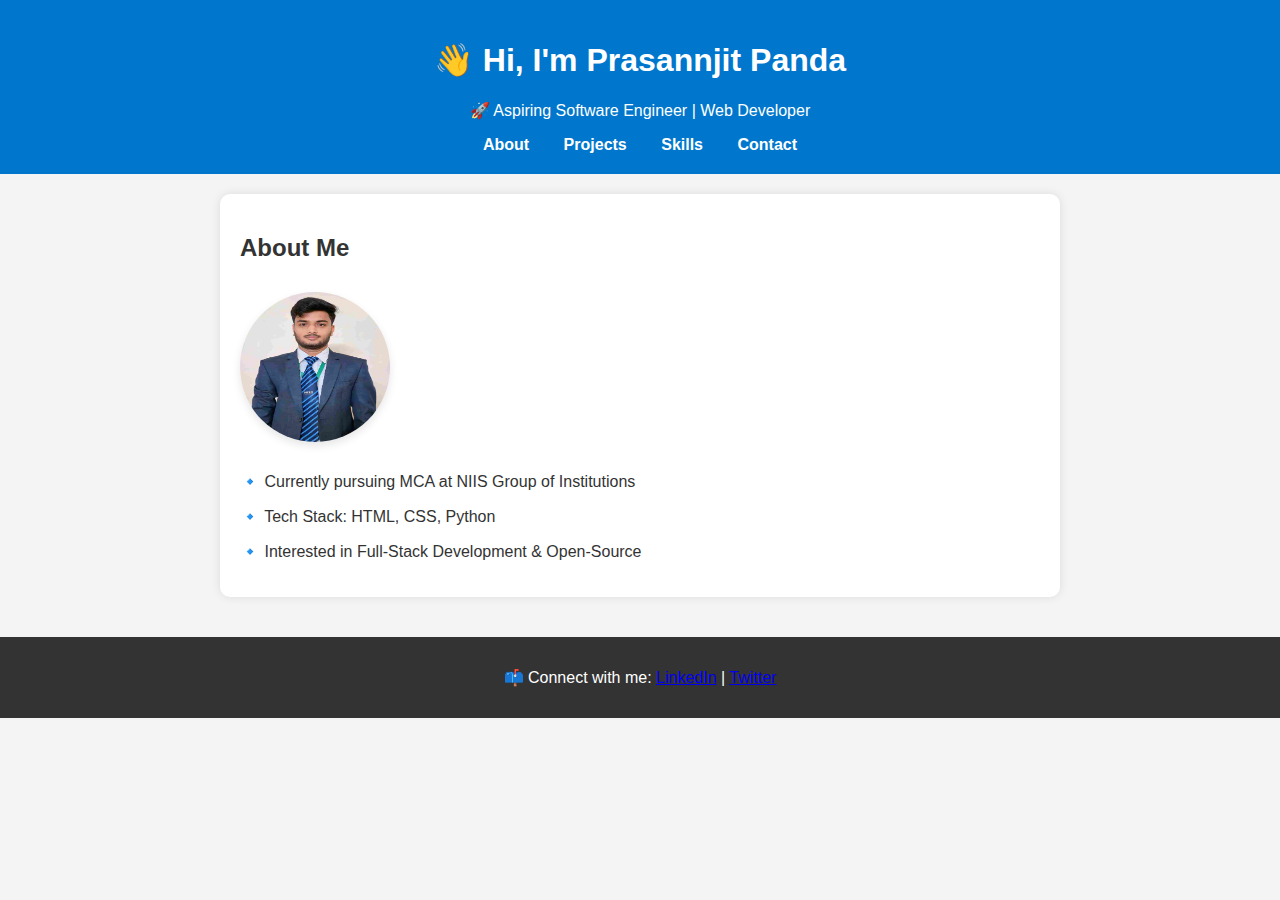
<file: index.html>
<!DOCTYPE html>
<html lang="en">
<head>
  <meta charset="UTF-8">
  <title>Prasannjit Panda - Portfolio</title>
  <link rel="stylesheet" href="style.css">
</head>
<body>
  <header>
    <h1>👋 Hi, I'm Prasannjit Panda</h1>
    <p>🚀 Aspiring Software Engineer | Web Developer</p>
    <nav>
      <a href="index.html">About</a>
      <a href="projects.html">Projects</a>
      <a href="skills.html">Skills</a>
      <a href="contact.html">Contact</a>
    </nav>
  </header>

  <section>
    <h2>About Me</h2>
    <img src="images/profile.jpg" alt="Prasannjit Panda" class="profile-img">
    <p>🔹 Currently pursuing MCA at NIIS Group of Institutions</p>
    <p>🔹 Tech Stack: HTML, CSS, Python</p>
    <p>🔹 Interested in Full-Stack Development & Open-Source</p>
  </section>

  <footer>
    <p>📫 Connect with me:
      <a href="https://linkedin.com/in/prasannjit-panda-469089296" target="_blank">LinkedIn</a> |
      <a href="https://twitter.com/PressStartHub" target="_blank">Twitter</a>
    </p>
  </footer>
</body>
</html>
</file>
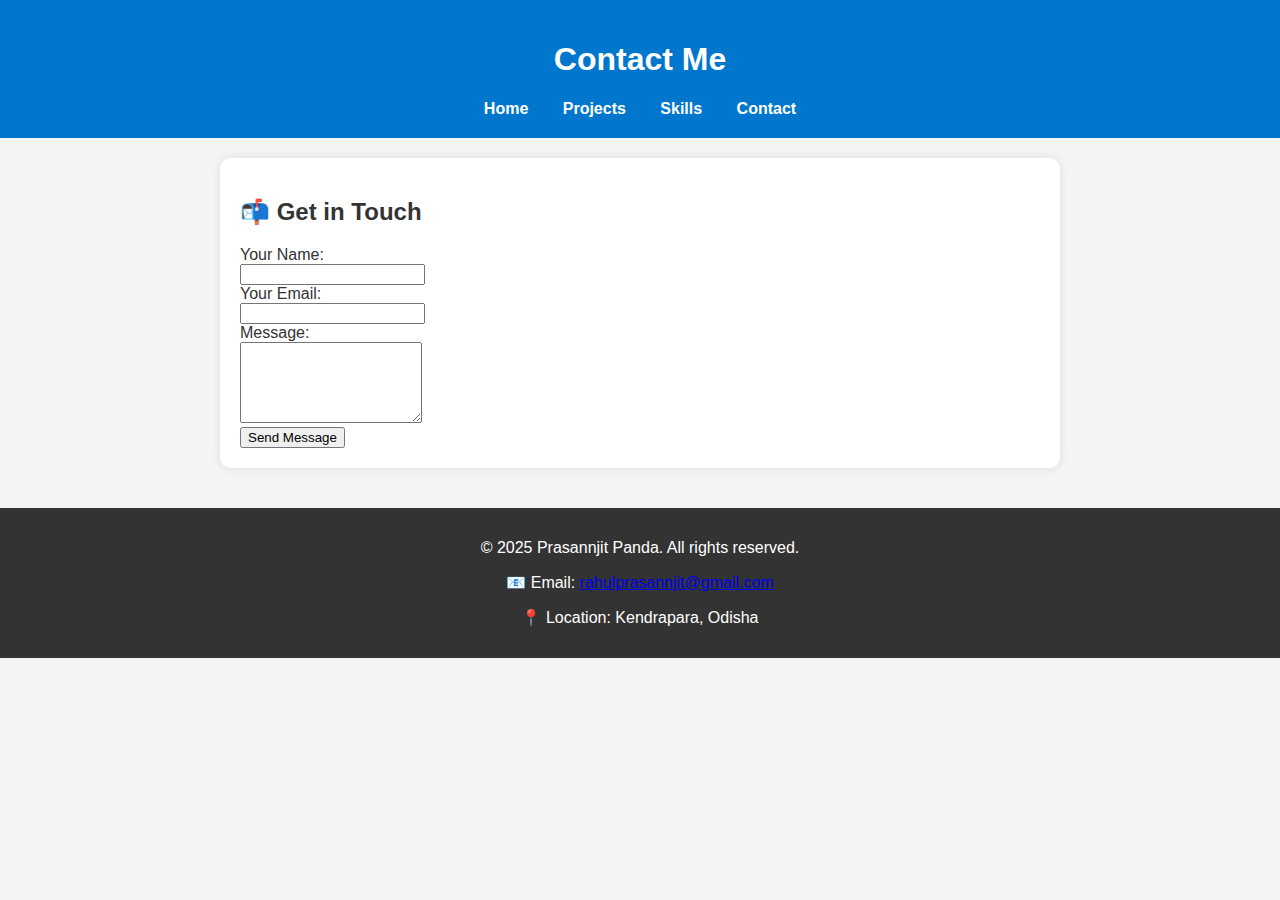
<file: contact.html>
<!DOCTYPE html>
<html lang="en">
<head>
  <meta charset="UTF-8" />
  <meta name="viewport" content="width=device-width, initial-scale=1" />
  <title>Contact - Prasannjit Panda</title>
  <link rel="stylesheet" href="style.css" />
</head>
<body>

  <header>
    <h1>Contact Me</h1>
    <nav>
      <a href="index.html">Home</a>
      <a href="projects.html">Projects</a>
      <a href="skills.html">Skills</a>
      <a href="contact.html">Contact</a>
    </nav>
  </header>

  <section>
    <h2>📬 Get in Touch</h2>
    <form action="https://formsubmit.co/rahulprasannjit@gmail.com" method="POST">
      <input type="hidden" name="_captcha" value="false">
      <input type="hidden" name="_next" value="https://yourdomain.com/thanks.html">

      <label for="name">Your Name:</label><br />
      <input type="text" id="name" name="name" required /><br />

      <label for="email">Your Email:</label><br />
      <input type="email" id="email" name="email" required /><br />

      <label for="message">Message:</label><br />
      <textarea id="message" name="message" rows="5" required></textarea><br />

      <button type="submit">Send Message</button>
    </form>
  </section>

  <footer>
    <p>&copy; 2025 Prasannjit Panda. All rights reserved.</p>
    <p>📧 Email: <a href="mailto:rahulprasannjit@gmail.com">rahulprasannjit@gmail.com</a></p>
    <p>📍 Location: Kendrapara, Odisha</p>
  </footer>

</body>
</html>
</file>
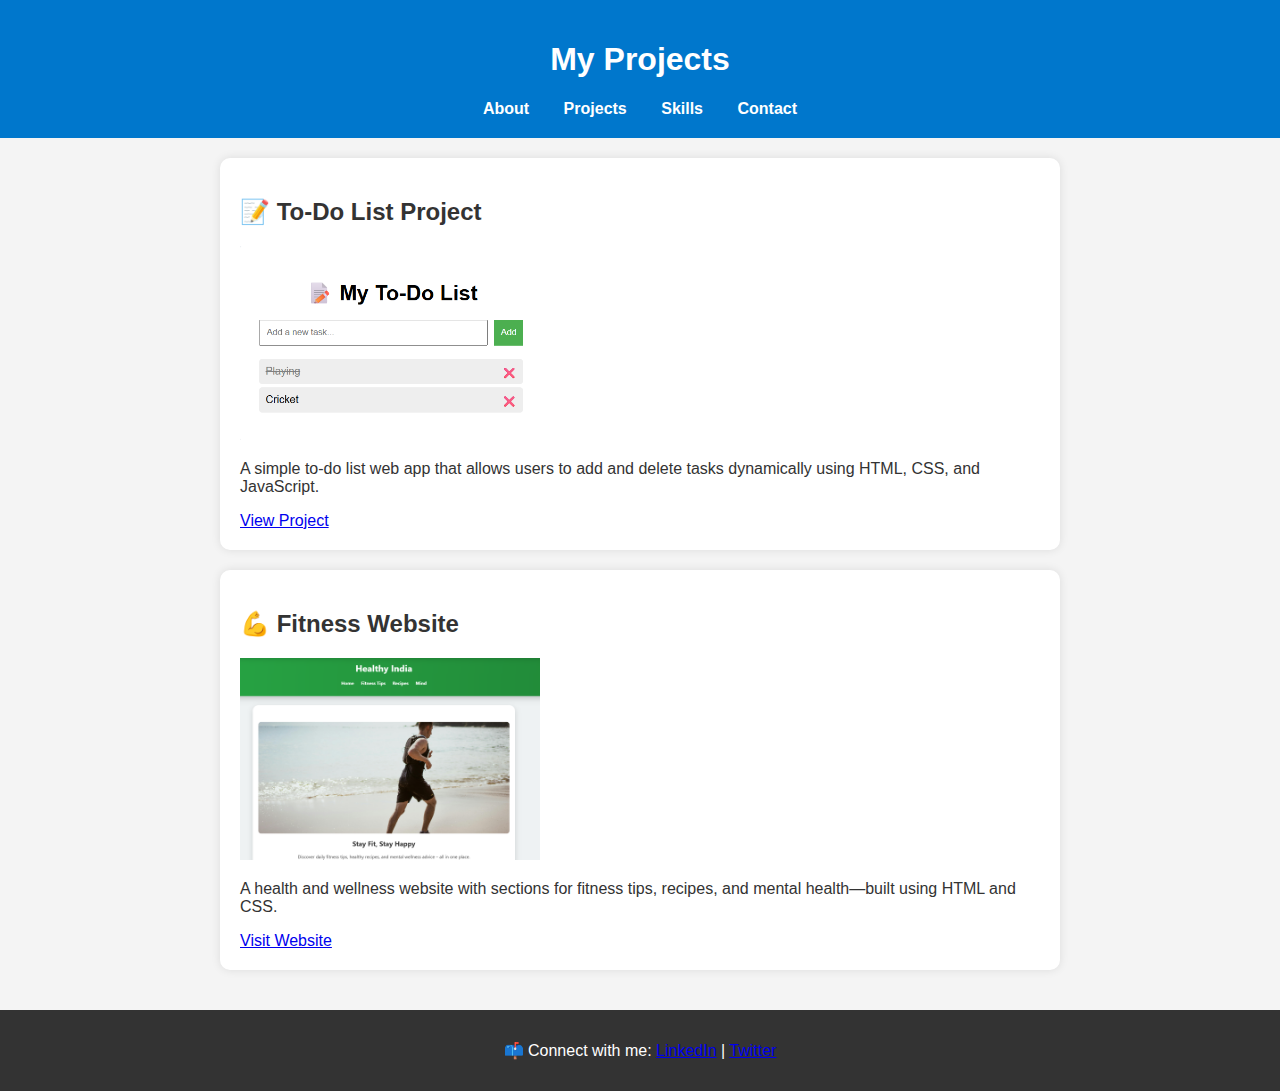
<file: projects.html>
<!DOCTYPE html>
<html lang="en">
<head>
  <meta charset="UTF-8">
  <title>Projects - Prasannjit Panda</title>
  <link rel="stylesheet" href="style.css">
</head>
<body>
  <header>
    <h1>My Projects</h1>
    <nav>
      <a href="index.html">About</a>
      <a href="projects.html">Projects</a>
      <a href="skills.html">Skills</a>
      <a href="contact.html">Contact</a>
    </nav>
  </header>

  <section>
    <h2>📝 To-Do List Project</h2>
    <img src="images/screenshot.png" alt="To-Do List Screenshot" width="300">
    <p>A simple to-do list web app that allows users to add and delete tasks dynamically using HTML, CSS, and JavaScript.</p>
    <a href="https://prasannjitpanda.github.io/todo-list/">View Project</a>
  </section>

  <section>
    <h2>💪 Fitness Website</h2>
    <img src="images/fitness.png" alt="Fitness Website Screenshot" width="300">
    <p>A health and wellness website with sections for fitness tips, recipes, and mental health—built using HTML and CSS.</p>
    <a href="https://fitindiahealth.in">Visit Website</a>
  </section>

  <footer>
    <p>📫 Connect with me:
      <a href="https://linkedin.com/in/prasannjit-panda-469089296" target="_blank">LinkedIn</a> |
      <a href="https://twitter.com/PressStartHub" target="_blank">Twitter</a>
    </p>
  </footer>
</body>
</html>
</file>
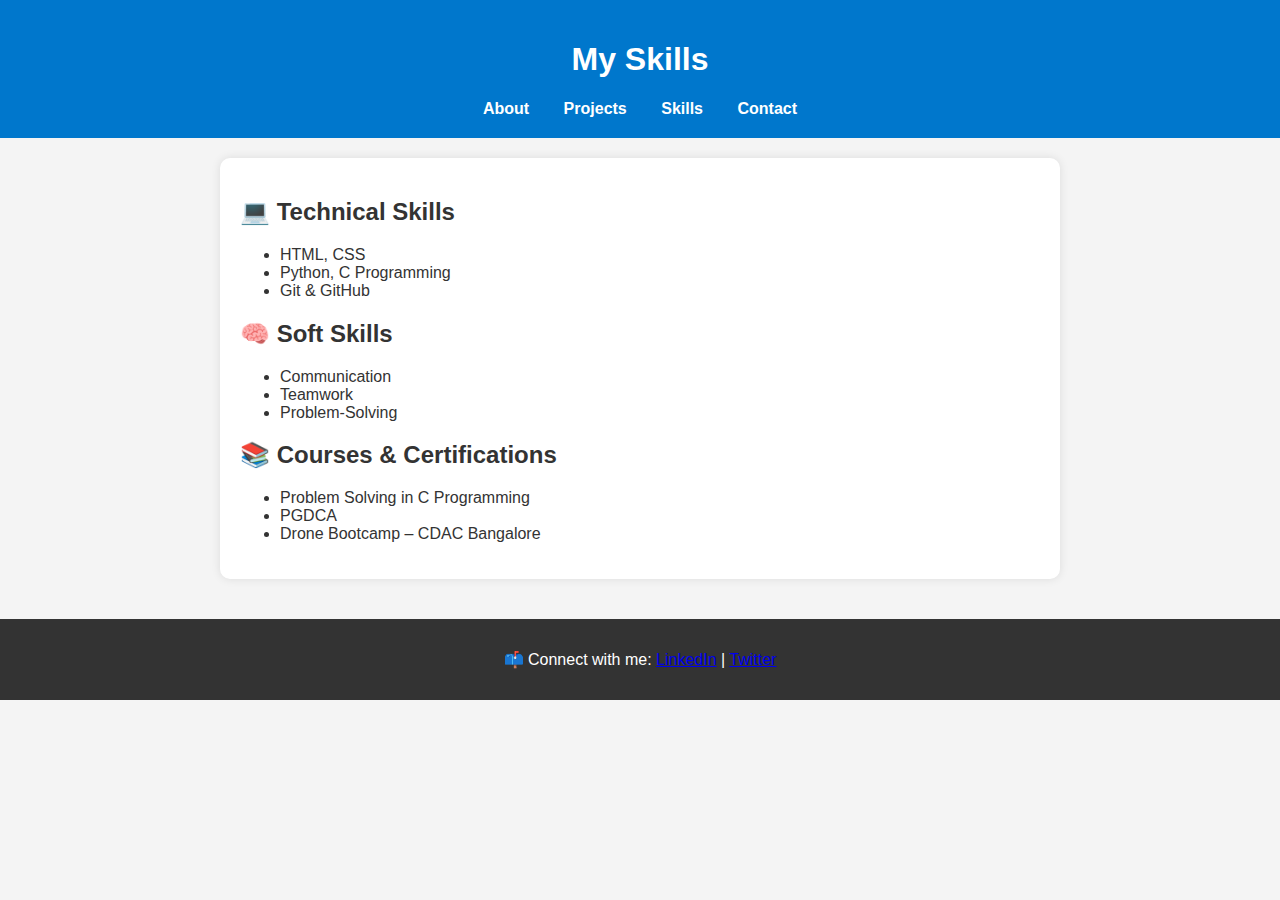
<file: skills.html>
<!DOCTYPE html>
<html lang="en">
<head>
  <meta charset="UTF-8">
  <title>Skills - Prasannjit Panda</title>
  <link rel="stylesheet" href="style.css">
</head>
<body>
  <header>
    <h1>My Skills</h1>
    <nav>
      <a href="index.html">About</a>
      <a href="projects.html">Projects</a>
      <a href="skills.html">Skills</a>
      <a href="contact.html">Contact</a>
    </nav>
  </header>

  <section>
    <h2>💻 Technical Skills</h2>
    <ul>
      <li>HTML, CSS</li>
      <li>Python, C Programming</li>
      <li>Git & GitHub</li>
    </ul>

    <h2>🧠 Soft Skills</h2>
    <ul>
      <li>Communication</li>
      <li>Teamwork</li>
      <li>Problem-Solving</li>
    </ul>

    <h2>📚 Courses & Certifications</h2>
    <ul>
      <li>Problem Solving in C Programming</li>
      <li>PGDCA</li>
      <li>Drone Bootcamp – CDAC Bangalore</li>
    </ul>
  </section>

  <footer>
    <p>📫 Connect with me:
      <a href="https://linkedin.com/in/prasannjit-panda-469089296" target="_blank">LinkedIn</a> |
      <a href="https://twitter.com/PressStartHub" target="_blank">Twitter</a>
    </p>
  </footer>
</body>
</html>
</file>
<file: style.css>
/* style.css */

body {
  font-family: 'Segoe UI', sans-serif;
  margin: 0;
  padding: 0;
  background-color: #f4f4f4;
  color: #333;
}

header {
  background-color: #0077cc;
  color: white;
  padding: 20px;
  text-align: center;
}

nav {
  margin-top: 10px;
}

nav a {
  color: white;
  margin: 0 15px;
  text-decoration: none;
  font-weight: bold;
}

nav a:hover {
  text-decoration: underline;
}

section {
  padding: 20px;
  max-width: 800px;
  margin: auto;
  background-color: white;
  margin-top: 20px;
  border-radius: 10px;
  box-shadow: 0 0 10px rgba(0,0,0,0.1);
}

footer {
  text-align: center;
  padding: 15px;
  background-color: #333;
  color: white;
  margin-top: 40px;
}
.profile-img {
  width: 150px;
  height: 150px;
  border-radius: 50%;
  margin: 10px 0;
  box-shadow: 0 4px 8px rgba(0, 0, 0, 0.1);
}
</file>
